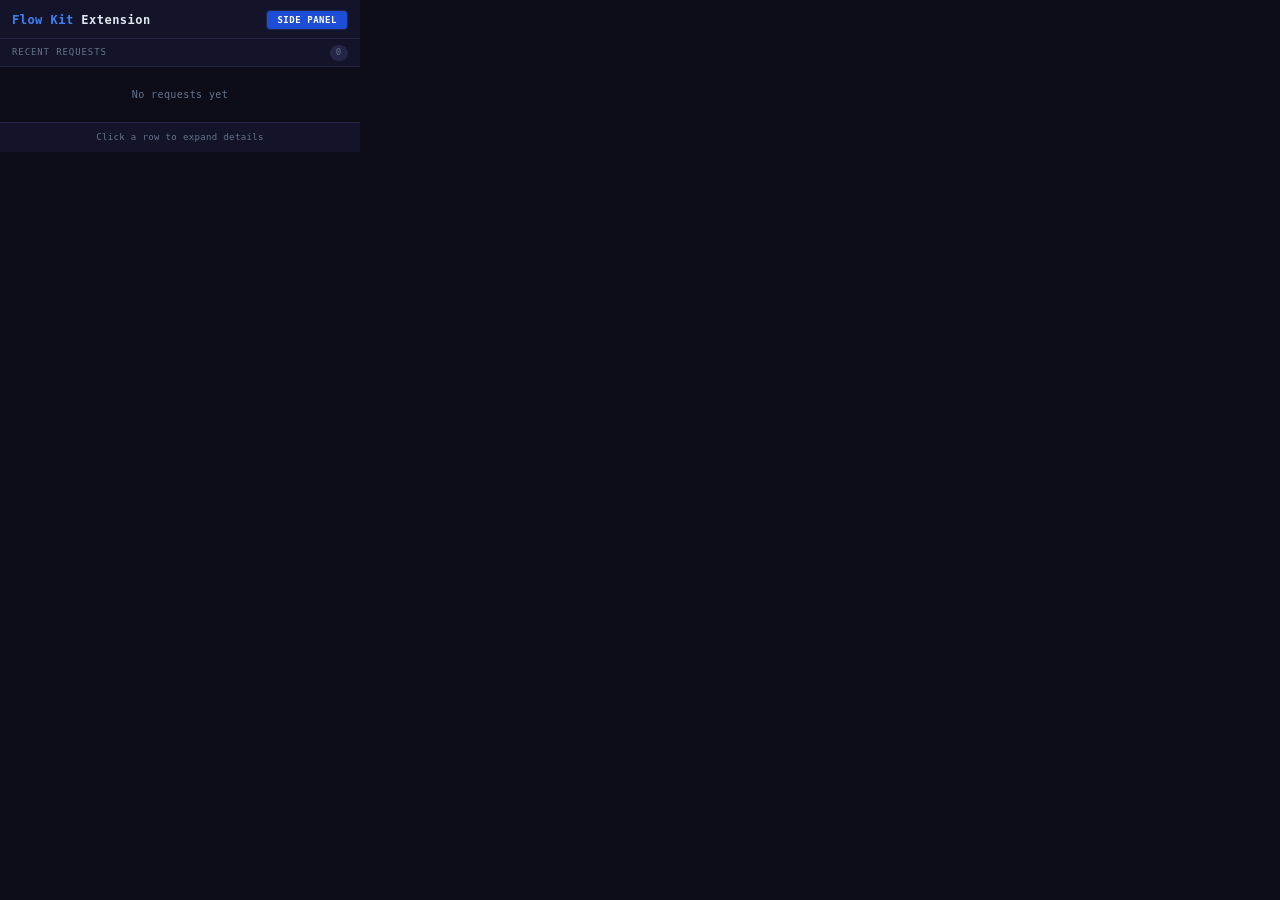
<file: chrome/extension/popup.html>
<!DOCTYPE html>
<html>
<head>
  <meta charset="utf-8">
  <title>Flow Kit</title>
  <style>
    *, *::before, *::after { box-sizing: border-box; margin: 0; padding: 0; }

    :root {
      --bg:       #0d0d1a;
      --surface:  #13132a;
      --card:     #1a1a35;
      --border:   #252545;
      --accent:   #3b82f6;
      --accent-dim: #1d4ed8;
      --green:    #22c55e;
      --red:      #ef4444;
      --yellow:   #f59e0b;
      --text:     #e2e8f0;
      --muted:    #64748b;
      --font:     'DM Mono', 'Fira Code', 'Cascadia Code', monospace;
    }

    html, body {
      width: 360px;
      min-height: 200px;
      background: var(--bg);
      color: var(--text);
      font-family: var(--font);
      font-size: 11px;
      line-height: 1.5;
    }

    header {
      display: flex;
      align-items: center;
      gap: 8px;
      padding: 10px 12px 8px;
      border-bottom: 1px solid var(--border);
      background: var(--surface);
    }

    .header-title {
      flex: 1;
      font-size: 12px;
      font-weight: 600;
      letter-spacing: 0.04em;
      color: var(--text);
    }

    .header-title span { color: var(--accent); }

    #btn-panel {
      padding: 4px 10px;
      font-family: var(--font);
      font-size: 9px;
      font-weight: 600;
      letter-spacing: 0.06em;
      text-transform: uppercase;
      border: 1px solid var(--border);
      border-radius: 4px;
      background: var(--accent-dim);
      color: #fff;
      cursor: pointer;
    }

    #btn-panel:hover { background: var(--accent); }

    .log-header {
      display: flex;
      align-items: center;
      justify-content: space-between;
      padding: 6px 12px 5px;
      font-size: 9px;
      text-transform: uppercase;
      letter-spacing: 0.1em;
      color: var(--muted);
      background: var(--surface);
      border-bottom: 1px solid var(--border);
    }

    #log-count {
      background: var(--border);
      border-radius: 10px;
      padding: 1px 6px;
      font-size: 9px;
      color: var(--muted);
    }

    #log-list {
      max-height: 440px;
      overflow-y: auto;
      scrollbar-width: thin;
      scrollbar-color: var(--border) transparent;
    }

    #log-list::-webkit-scrollbar { width: 4px; }
    #log-list::-webkit-scrollbar-track { background: transparent; }
    #log-list::-webkit-scrollbar-thumb { background: var(--border); border-radius: 2px; }

    .log-empty {
      padding: 20px 12px;
      text-align: center;
      color: var(--muted);
      font-size: 10px;
      letter-spacing: 0.04em;
    }

    .entry {
      border-bottom: 1px solid rgba(37,37,69,0.6);
    }

    .entry-row {
      display: flex;
      align-items: center;
      gap: 6px;
      padding: 6px 12px;
      cursor: pointer;
      transition: background 0.1s;
      user-select: none;
    }

    .entry-row:hover { background: rgba(59,130,246,0.05); }

    .entry-id {
      font-size: 9px;
      color: var(--muted);
      min-width: 54px;
      flex-shrink: 0;
    }

    .entry-type {
      flex: 1;
      font-size: 10px;
      font-weight: 700;
      color: var(--accent);
      letter-spacing: 0.04em;
      overflow: hidden;
      text-overflow: ellipsis;
      white-space: nowrap;
    }

    .entry-time {
      font-size: 9px;
      color: var(--muted);
      flex-shrink: 0;
      font-variant-numeric: tabular-nums;
    }

    .badge {
      display: inline-flex;
      align-items: center;
      gap: 2px;
      padding: 1px 5px;
      border-radius: 3px;
      font-size: 9px;
      font-weight: 700;
      flex-shrink: 0;
    }

    .badge-ok   { background: rgba(34,197,94,0.12);  color: var(--green); }
    .badge-fail { background: rgba(239,68,68,0.12);  color: var(--red); }
    .badge-proc { background: rgba(245,158,11,0.12); color: var(--yellow); }

    .expand-icon {
      font-size: 9px;
      color: var(--muted);
      flex-shrink: 0;
      transition: transform 0.15s;
    }

    .entry.open .expand-icon { transform: rotate(90deg); }

    .entry-details {
      display: none;
      padding: 0 12px 8px;
      background: var(--surface);
    }

    .entry.open .entry-details { display: block; }

    .detail-section {
      margin-top: 6px;
    }

    .detail-label {
      font-size: 9px;
      text-transform: uppercase;
      letter-spacing: 0.08em;
      color: var(--muted);
      margin-bottom: 2px;
    }

    .detail-value {
      font-size: 9px;
      color: var(--text);
      background: var(--card);
      border: 1px solid var(--border);
      border-radius: 3px;
      padding: 4px 6px;
      word-break: break-all;
      white-space: pre-wrap;
      max-height: 80px;
      overflow-y: auto;
    }

    .detail-value.url {
      color: var(--accent);
      white-space: nowrap;
      overflow: hidden;
      text-overflow: ellipsis;
      max-height: none;
    }

    .detail-error {
      color: var(--red);
    }

    .footer {
      padding: 8px 12px;
      border-top: 1px solid var(--border);
      background: var(--surface);
      font-size: 9px;
      color: var(--muted);
      text-align: center;
      letter-spacing: 0.04em;
    }
  </style>
</head>
<body>
  <header>
    <div class="header-title"><span>Flow Kit</span> Extension</div>
    <button id="btn-panel">Side Panel</button>
  </header>

  <div class="log-header">
    Recent Requests
    <span id="log-count">0</span>
  </div>

  <div id="log-list">
    <div class="log-empty">No requests yet</div>
  </div>

  <div class="footer">Click a row to expand details</div>

  <script src="popup.js"></script>
</body>
</html>
</file>
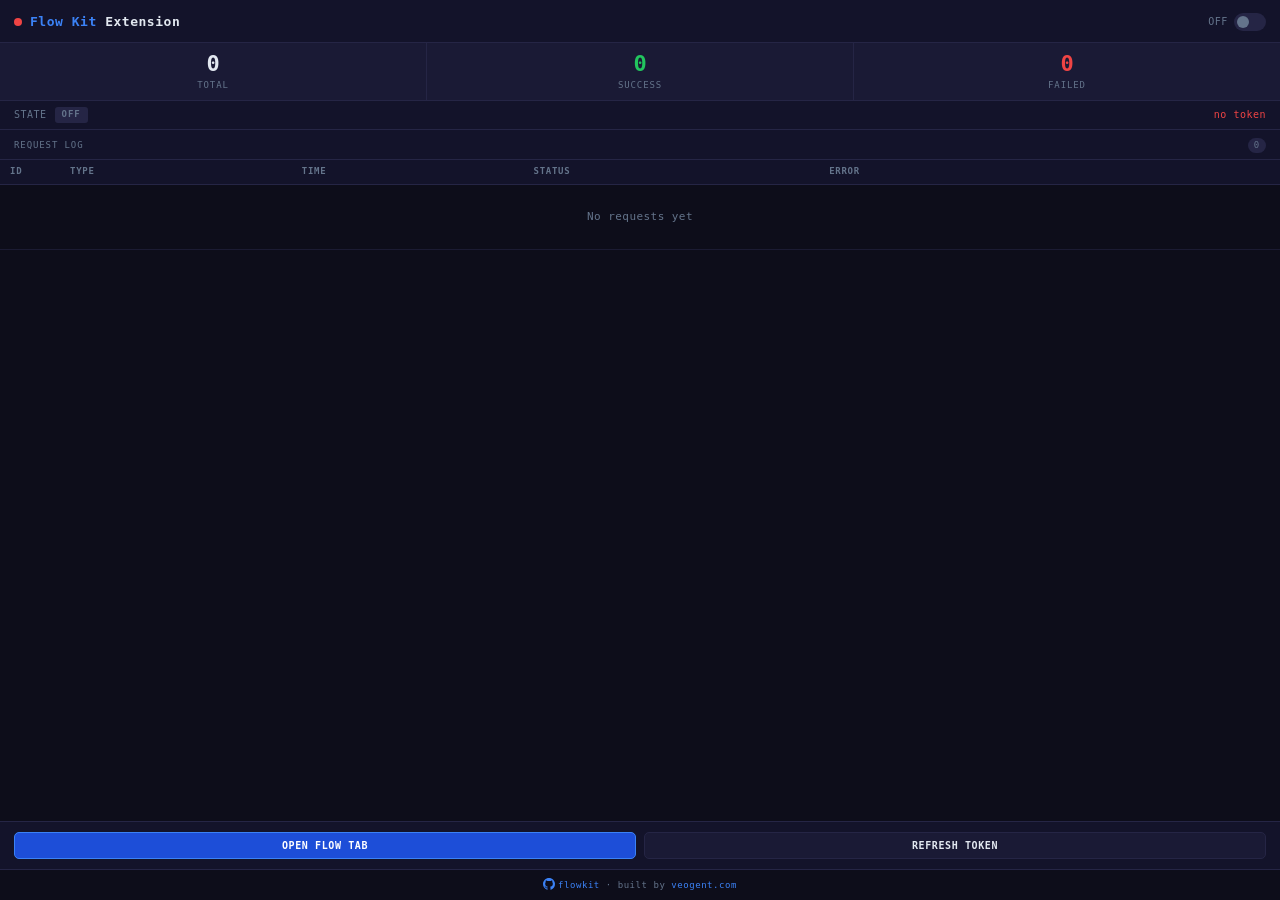
<file: chrome/extension/side_panel.html>
<!DOCTYPE html>
<html>
<head>
  <meta charset="utf-8">
  <title>Flow Kit</title>
  <style>
    *, *::before, *::after { box-sizing: border-box; margin: 0; padding: 0; }

    :root {
      --bg:       #0d0d1a;
      --surface:  #13132a;
      --card:     #1a1a35;
      --border:   #252545;
      --accent:   #3b82f6;
      --accent-dim: #1d4ed8;
      --green:    #22c55e;
      --red:      #ef4444;
      --yellow:   #f59e0b;
      --text:     #e2e8f0;
      --muted:    #64748b;
      --font:     'DM Mono', 'Fira Code', 'Cascadia Code', monospace;
    }

    html, body {
      height: 100%;
      margin: 0;
    }

    body {
      width: 100%;
      min-width: 280px;
      background: var(--bg);
      color: var(--text);
      font-family: var(--font);
      font-size: 12px;
      line-height: 1.5;
      display: flex;
      flex-direction: column;
    }

    /* ── Header ─────────────────────────────────────── */
    header {
      display: flex;
      align-items: center;
      gap: 8px;
      padding: 12px 14px 10px;
      border-bottom: 1px solid var(--border);
      background: var(--surface);
    }

    .header-title {
      flex: 1;
      font-size: 13px;
      font-weight: 600;
      letter-spacing: 0.04em;
      color: var(--text);
    }

    .header-title span {
      color: var(--accent);
    }

    /* Connection dot */
    #conn-dot {
      width: 8px;
      height: 8px;
      border-radius: 50%;
      background: var(--red);
      box-shadow: 0 0 0 0 var(--red);
      transition: background 0.3s, box-shadow 0.3s;
      flex-shrink: 0;
    }

    #conn-dot.on {
      background: var(--green);
      box-shadow: 0 0 6px 1px rgba(34, 197, 94, 0.5);
      animation: pulse-dot 2.4s ease-in-out infinite;
    }

    @keyframes pulse-dot {
      0%, 100% { box-shadow: 0 0 4px 1px rgba(34, 197, 94, 0.4); }
      50%       { box-shadow: 0 0 10px 3px rgba(34, 197, 94, 0.2); }
    }

    /* ON/OFF toggle */
    .toggle-wrap {
      display: flex;
      align-items: center;
      gap: 6px;
      flex-shrink: 0;
    }

    .toggle-label {
      font-size: 10px;
      color: var(--muted);
      letter-spacing: 0.06em;
      text-transform: uppercase;
    }

    .toggle {
      position: relative;
      width: 32px;
      height: 18px;
      cursor: pointer;
    }

    .toggle input { opacity: 0; width: 0; height: 0; }

    .toggle-track {
      position: absolute;
      inset: 0;
      background: var(--border);
      border-radius: 9px;
      transition: background 0.25s;
    }

    .toggle-thumb {
      position: absolute;
      top: 3px;
      left: 3px;
      width: 12px;
      height: 12px;
      border-radius: 50%;
      background: var(--muted);
      transition: transform 0.25s, background 0.25s;
    }

    .toggle input:checked ~ .toggle-track { background: var(--accent-dim); }
    .toggle input:checked ~ .toggle-thumb {
      transform: translateX(14px);
      background: var(--accent);
    }

    /* ── Metrics grid ───────────────────────────────── */
    .metrics {
      display: grid;
      grid-template-columns: repeat(3, 1fr);
      gap: 1px;
      background: var(--border);
      border-bottom: 1px solid var(--border);
    }

    .metric-card {
      background: var(--card);
      padding: 10px 8px 8px;
      text-align: center;
    }

    .metric-value {
      font-size: 22px;
      font-weight: 700;
      line-height: 1;
      letter-spacing: -0.02em;
      color: var(--text);
      margin-bottom: 4px;
    }

    .metric-value.green { color: var(--green); }
    .metric-value.red   { color: var(--red); }

    .metric-label {
      font-size: 9px;
      text-transform: uppercase;
      letter-spacing: 0.1em;
      color: var(--muted);
    }

    /* ── State bar ──────────────────────────────────── */
    .state-bar {
      display: flex;
      align-items: center;
      gap: 8px;
      padding: 6px 14px;
      background: var(--surface);
      border-bottom: 1px solid var(--border);
      font-size: 10px;
      color: var(--muted);
      letter-spacing: 0.05em;
    }

    #state-badge {
      padding: 1px 7px;
      border-radius: 3px;
      font-size: 9px;
      font-weight: 700;
      text-transform: uppercase;
      letter-spacing: 0.1em;
      background: var(--border);
      color: var(--muted);
    }

    #state-badge.idle    { background: rgba(34,197,94,0.15);  color: var(--green); }
    #state-badge.running { background: rgba(245,158,11,0.15); color: var(--yellow); }
    #state-badge.off     { background: var(--border);         color: var(--muted); }

    #token-status {
      margin-left: auto;
      font-size: 10px;
    }

    #token-status.ok   { color: var(--green); }
    #token-status.bad  { color: var(--red); }
    #token-status.warn { color: var(--yellow); }

    /* ── Log section ────────────────────────────────── */
    .log-header {
      display: flex;
      align-items: center;
      justify-content: space-between;
      padding: 8px 14px 6px;
      font-size: 9px;
      text-transform: uppercase;
      letter-spacing: 0.1em;
      color: var(--muted);
      background: var(--surface);
      border-bottom: 1px solid var(--border);
    }

    #log-count {
      background: var(--border);
      border-radius: 10px;
      padding: 1px 6px;
      font-size: 9px;
      color: var(--muted);
    }

    .log-section {
      flex: 1;
      display: flex;
      flex-direction: column;
      min-height: 0;
    }

    .log-table-wrap {
      flex: 1;
      overflow-y: auto;
      scrollbar-width: thin;
      scrollbar-color: var(--border) transparent;
    }

    .log-table-wrap::-webkit-scrollbar { width: 4px; }
    .log-table-wrap::-webkit-scrollbar-track { background: transparent; }
    .log-table-wrap::-webkit-scrollbar-thumb { background: var(--border); border-radius: 2px; }

    table {
      width: 100%;
      border-collapse: collapse;
    }

    thead th {
      position: sticky;
      top: 0;
      padding: 5px 10px 5px;
      text-align: left;
      font-size: 9px;
      font-weight: 600;
      text-transform: uppercase;
      letter-spacing: 0.08em;
      color: var(--muted);
      background: var(--surface);
      border-bottom: 1px solid var(--border);
      z-index: 1;
    }

    thead th:first-child { width: 60px; }
    thead th:last-child { width: 36%; }

    tbody tr {
      border-bottom: 1px solid rgba(37, 37, 69, 0.6);
      transition: background 0.12s;
    }

    tbody tr:hover { background: rgba(59, 130, 246, 0.05); }

    tbody td {
      padding: 5px 10px;
      vertical-align: middle;
      white-space: nowrap;
    }

    .td-id {
      font-size: 9px;
      color: var(--accent);
      font-variant-numeric: tabular-nums;
      letter-spacing: 0.03em;
      cursor: pointer;
      text-decoration: underline;
      text-decoration-color: transparent;
      transition: text-decoration-color 0.15s;
    }

    .td-id:hover {
      text-decoration-color: var(--accent);
    }

    /* ── Detail modal ──────────────────────────────── */
    .detail-overlay {
      display: none;
      position: fixed;
      inset: 0;
      background: rgba(0,0,0,0.6);
      z-index: 100;
    }

    .detail-overlay.open { display: flex; align-items: center; justify-content: center; }

    .detail-panel {
      width: 92%;
      max-height: 80vh;
      background: var(--card);
      border: 1px solid var(--border);
      border-radius: 8px;
      overflow: hidden;
      display: flex;
      flex-direction: column;
    }

    .detail-header {
      display: flex;
      align-items: center;
      justify-content: space-between;
      padding: 10px 14px;
      background: var(--surface);
      border-bottom: 1px solid var(--border);
      font-size: 11px;
      font-weight: 600;
      color: var(--accent);
    }

    .detail-close {
      background: none;
      border: none;
      color: var(--muted);
      cursor: pointer;
      font-size: 16px;
      line-height: 1;
    }

    .detail-close:hover { color: var(--text); }

    .detail-body {
      padding: 12px 14px;
      overflow-y: auto;
      font-size: 10px;
      line-height: 1.6;
      max-height: 65vh;
    }

    .detail-row {
      display: flex;
      gap: 8px;
      padding: 4px 0;
      border-bottom: 1px solid rgba(37,37,69,0.4);
    }

    .detail-label {
      width: 90px;
      flex-shrink: 0;
      color: var(--muted);
      font-weight: 600;
      text-transform: uppercase;
      font-size: 9px;
      letter-spacing: 0.06em;
    }

    .detail-value {
      flex: 1;
      word-break: break-all;
      color: var(--text);
    }

    .detail-value.error { color: var(--red); }
    .detail-value.ok { color: var(--green); }

    .td-type {
      font-family: var(--font);
      font-size: 10px;
      font-weight: 700;
      letter-spacing: 0.05em;
      color: var(--accent);
    }

    .td-time {
      font-size: 10px;
      color: var(--muted);
      font-variant-numeric: tabular-nums;
    }

    /* Status badges */
    .badge {
      display: inline-flex;
      align-items: center;
      gap: 3px;
      padding: 1px 6px;
      border-radius: 3px;
      font-size: 9px;
      font-weight: 700;
    }

    .badge-ok   { background: rgba(34,197,94,0.12);  color: var(--green); }
    .badge-fail { background: rgba(239,68,68,0.12);  color: var(--red); }
    .badge-proc { background: rgba(245,158,11,0.12); color: var(--yellow); }

    .td-error {
      max-width: 120px;
      overflow: hidden;
      text-overflow: ellipsis;
      font-size: 10px;
      color: var(--red);
      cursor: default;
    }

    .td-error.empty { color: var(--muted); }

    .log-empty {
      padding: 24px 14px;
      text-align: center;
      color: var(--muted);
      font-size: 11px;
      letter-spacing: 0.04em;
    }

    /* ── Action buttons ─────────────────────────────── */
    .actions {
      display: flex;
      gap: 8px;
      padding: 10px 14px;
      border-top: 1px solid var(--border);
      background: var(--surface);
    }

    .btn {
      flex: 1;
      padding: 7px 10px;
      font-family: var(--font);
      font-size: 10px;
      font-weight: 600;
      letter-spacing: 0.06em;
      text-transform: uppercase;
      border: 1px solid var(--border);
      border-radius: 5px;
      background: var(--card);
      color: var(--text);
      cursor: pointer;
      transition: background 0.15s, border-color 0.15s, color 0.15s;
    }

    .btn:hover {
      background: var(--border);
      border-color: var(--accent);
      color: var(--accent);
    }

    .btn:active { opacity: 0.7; }

    .btn-primary {
      background: var(--accent-dim);
      border-color: var(--accent);
      color: #fff;
    }

    .btn-primary:hover {
      background: var(--accent);
      border-color: var(--accent);
      color: #fff;
    }

    /* ── Signature ──────────────────────────────────── */
    .signature {
      padding: 8px 14px;
      text-align: center;
      font-size: 9px;
      letter-spacing: 0.06em;
      color: var(--muted);
      background: var(--bg);
      border-top: 1px solid var(--border);
    }

    .signature a {
      color: var(--accent);
      text-decoration: none;
      transition: color 0.15s;
    }

    .signature a:hover {
      color: var(--text);
    }
  </style>
</head>
<body>

  <!-- Header -->
  <header>
    <div id="conn-dot"></div>
    <div class="header-title"><span>Flow Kit</span> Extension</div>
    <div class="toggle-wrap">
      <span class="toggle-label" id="toggle-label">OFF</span>
      <label class="toggle">
        <input type="checkbox" id="main-toggle">
        <span class="toggle-track"></span>
        <span class="toggle-thumb"></span>
      </label>
    </div>
  </header>

  <!-- Metrics -->
  <div class="metrics">
    <div class="metric-card">
      <div class="metric-value" id="m-total">0</div>
      <div class="metric-label">Total</div>
    </div>
    <div class="metric-card">
      <div class="metric-value green" id="m-success">0</div>
      <div class="metric-label">Success</div>
    </div>
    <div class="metric-card">
      <div class="metric-value red" id="m-failed">0</div>
      <div class="metric-label">Failed</div>
    </div>
  </div>

  <!-- State bar -->
  <div class="state-bar">
    STATE
    <span id="state-badge" class="off">off</span>
    <span id="token-status" class="bad">no token</span>
  </div>

  <!-- Request log -->
  <div class="log-section">
    <div class="log-header">
      Request Log
      <span id="log-count">0</span>
    </div>

    <div class="log-table-wrap">
      <table>
        <thead>
          <tr>
            <th>ID</th>
            <th>Type</th>
            <th>Time</th>
            <th>Status</th>
            <th>Error</th>
          </tr>
        </thead>
        <tbody id="log-body">
          <tr>
            <td colspan="5" class="log-empty">No requests yet</td>
          </tr>
        </tbody>
      </table>
    </div>
  </div>

  <!-- Actions -->
  <div class="actions">
    <button class="btn btn-primary" id="btn-flow">Open Flow Tab</button>
    <button class="btn" id="btn-token">Refresh Token</button>
  </div>

  <!-- Signature -->
  <div class="signature">
    <a href="https://github.com/crisng95/flowkit" target="_blank">
      <svg width="12" height="12" viewBox="0 0 16 16" fill="currentColor" style="vertical-align:-2px;margin-right:3px"><path d="M8 0C3.58 0 0 3.58 0 8c0 3.54 2.29 6.53 5.47 7.59.4.07.55-.17.55-.38 0-.19-.01-.82-.01-1.49-2.01.37-2.53-.49-2.69-.94-.09-.23-.48-.94-.82-1.13-.28-.15-.68-.52-.01-.53.63-.01 1.08.58 1.23.82.72 1.21 1.87.87 2.33.66.07-.52.28-.87.51-1.07-1.78-.2-3.64-.89-3.64-3.95 0-.87.31-1.59.82-2.15-.08-.2-.36-1.02.08-2.12 0 0 .67-.21 2.2.82.64-.18 1.32-.27 2-.27s1.36.09 2 .27c1.53-1.04 2.2-.82 2.2-.82.44 1.1.16 1.92.08 2.12.51.56.82 1.27.82 2.15 0 3.07-1.87 3.75-3.65 3.95.29.25.54.73.54 1.48 0 1.07-.01 1.93-.01 2.2 0 .21.15.46.55.38A8.01 8.01 0 0016 8c0-4.42-3.58-8-8-8z"/></svg>flowkit</a> &middot; built by <a href="https://veogent.com" target="_blank">veogent.com</a>
  </div>

  <!-- Detail overlay -->
  <div class="detail-overlay" id="detail-overlay">
    <div class="detail-panel">
      <div class="detail-header">
        <span id="detail-title">Request Detail</span>
        <button class="detail-close" id="detail-close">&times;</button>
      </div>
      <div class="detail-body" id="detail-body"></div>
    </div>
  </div>

  <script src="side_panel.js"></script>
</body>
</html>
</file>
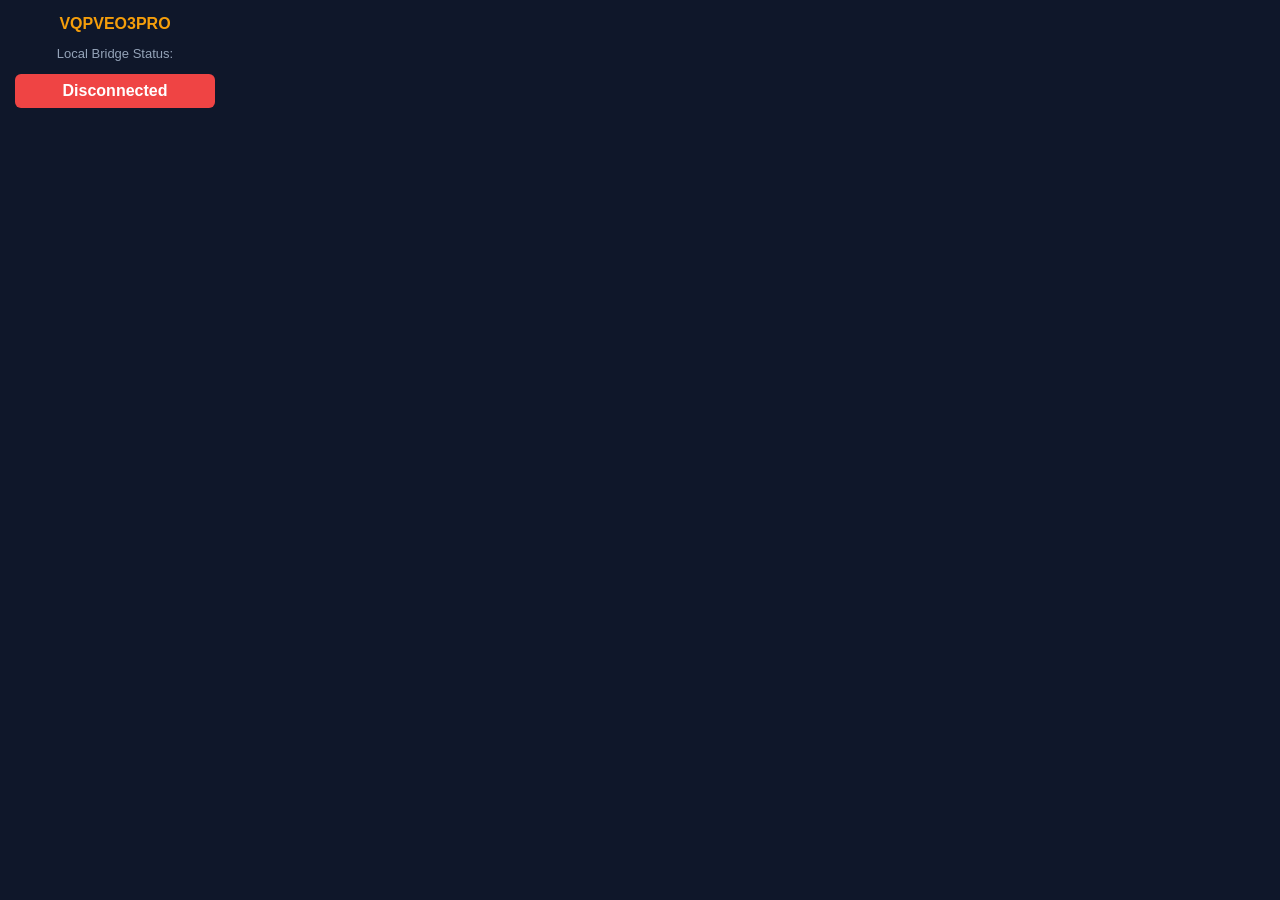
<file: chrome_extension/popup/popup.html>
<!DOCTYPE html>
<html>
<head>
  <meta charset="UTF-8">
  <title>VQPVEO3PRO Bridge</title>
  <link rel="stylesheet" href="popup.css">
</head>
<body>
  <div class="container">
    <h2>VQPVEO3PRO</h2>
    <p>Local Bridge Status:</p>
    <div id="status-indicator" class="status disconnected">
      <span id="status-text">Disconnected</span>
    </div>
  </div>
  <script src="popup.js"></script>
</body>
</html>
</file>
<file: chrome_extension/popup/popup.css>
body {
    font-family: 'Segoe UI', Tahoma, Geneva, Verdana, sans-serif;
    width: 200px;
    margin: 0;
    padding: 15px;
    background-color: #0f172a;
    color: #f8fafc;
}
.container {
    text-align: center;
}
h2 {
    margin-top: 0;
    color: #f59e0b;
    font-size: 16px;
}
p {
    font-size: 13px;
    color: #94a3b8;
}
.status {
    padding: 8px;
    border-radius: 6px;
    font-weight: bold;
    margin-top: 10px;
}
.connected {
    background-color: #10b981;
    color: white;
}
.disconnected {
    background-color: #ef4444;
    color: white;
}
</file>
